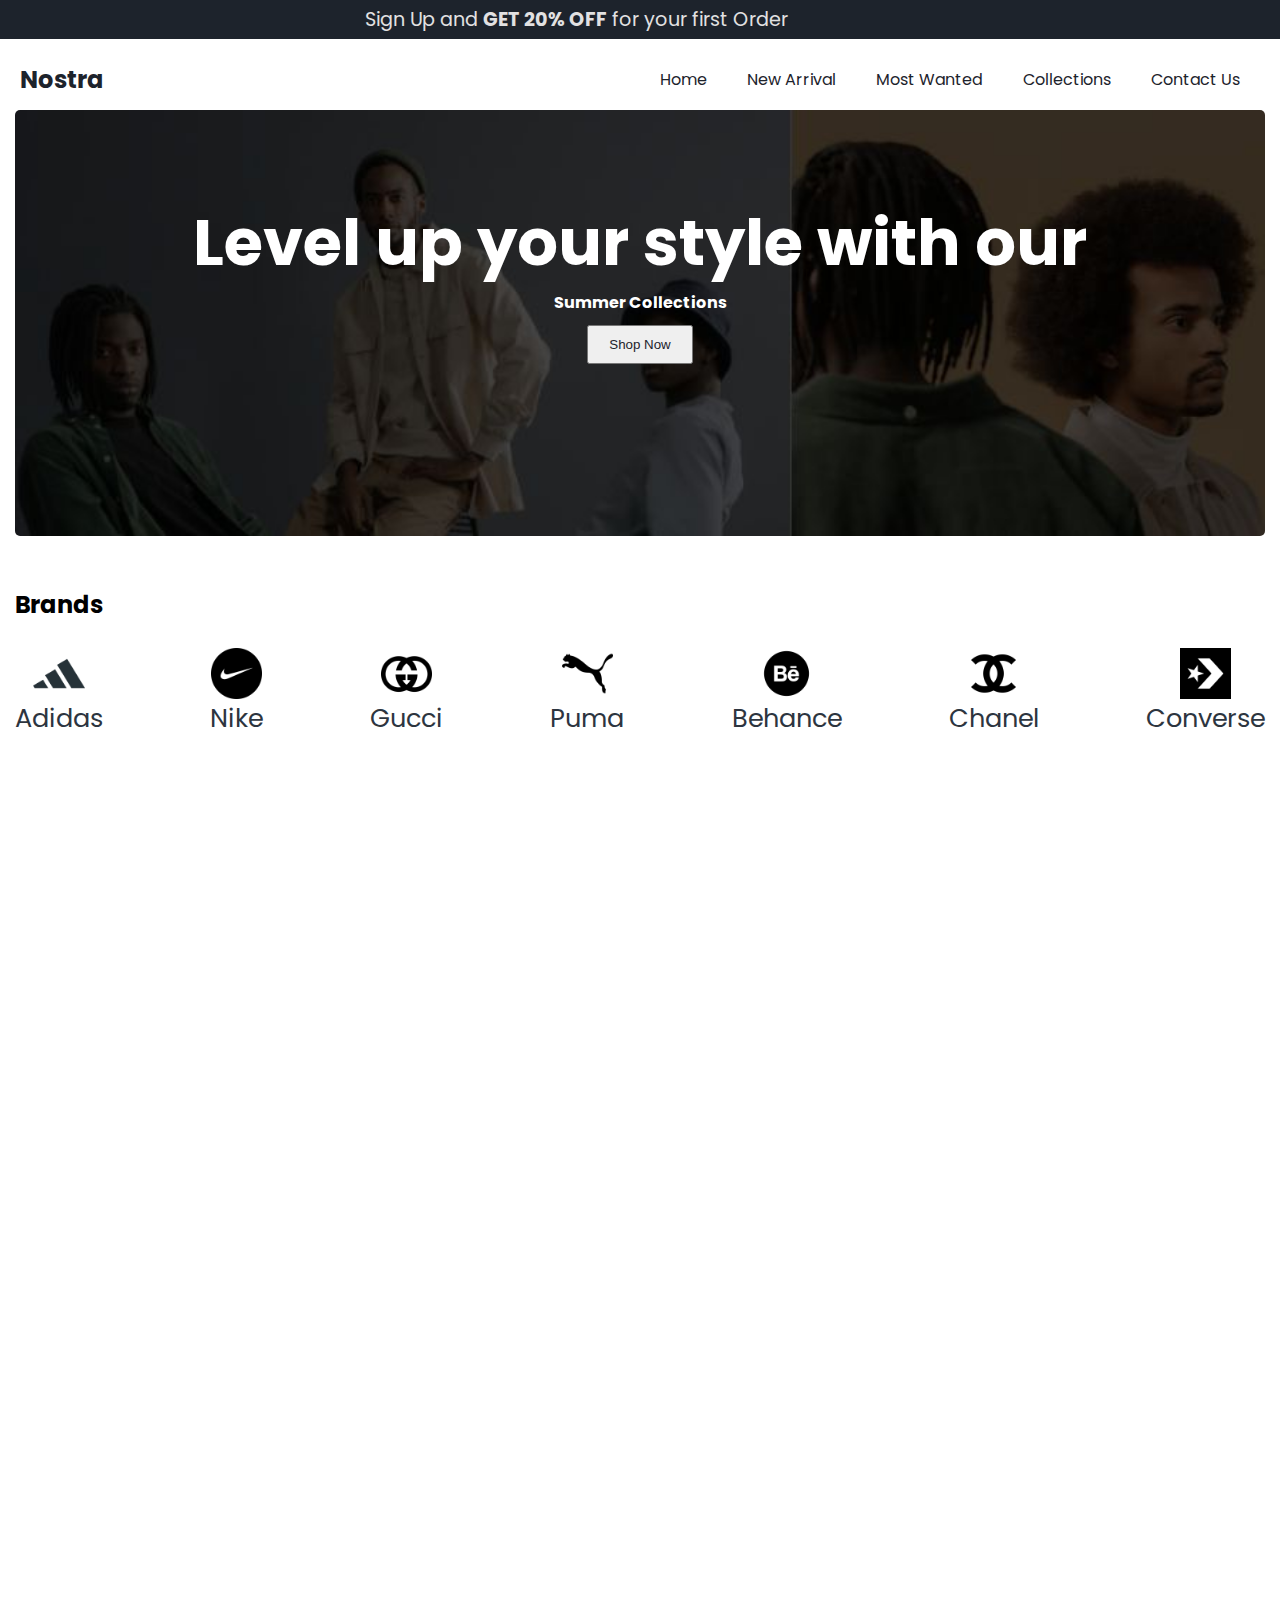
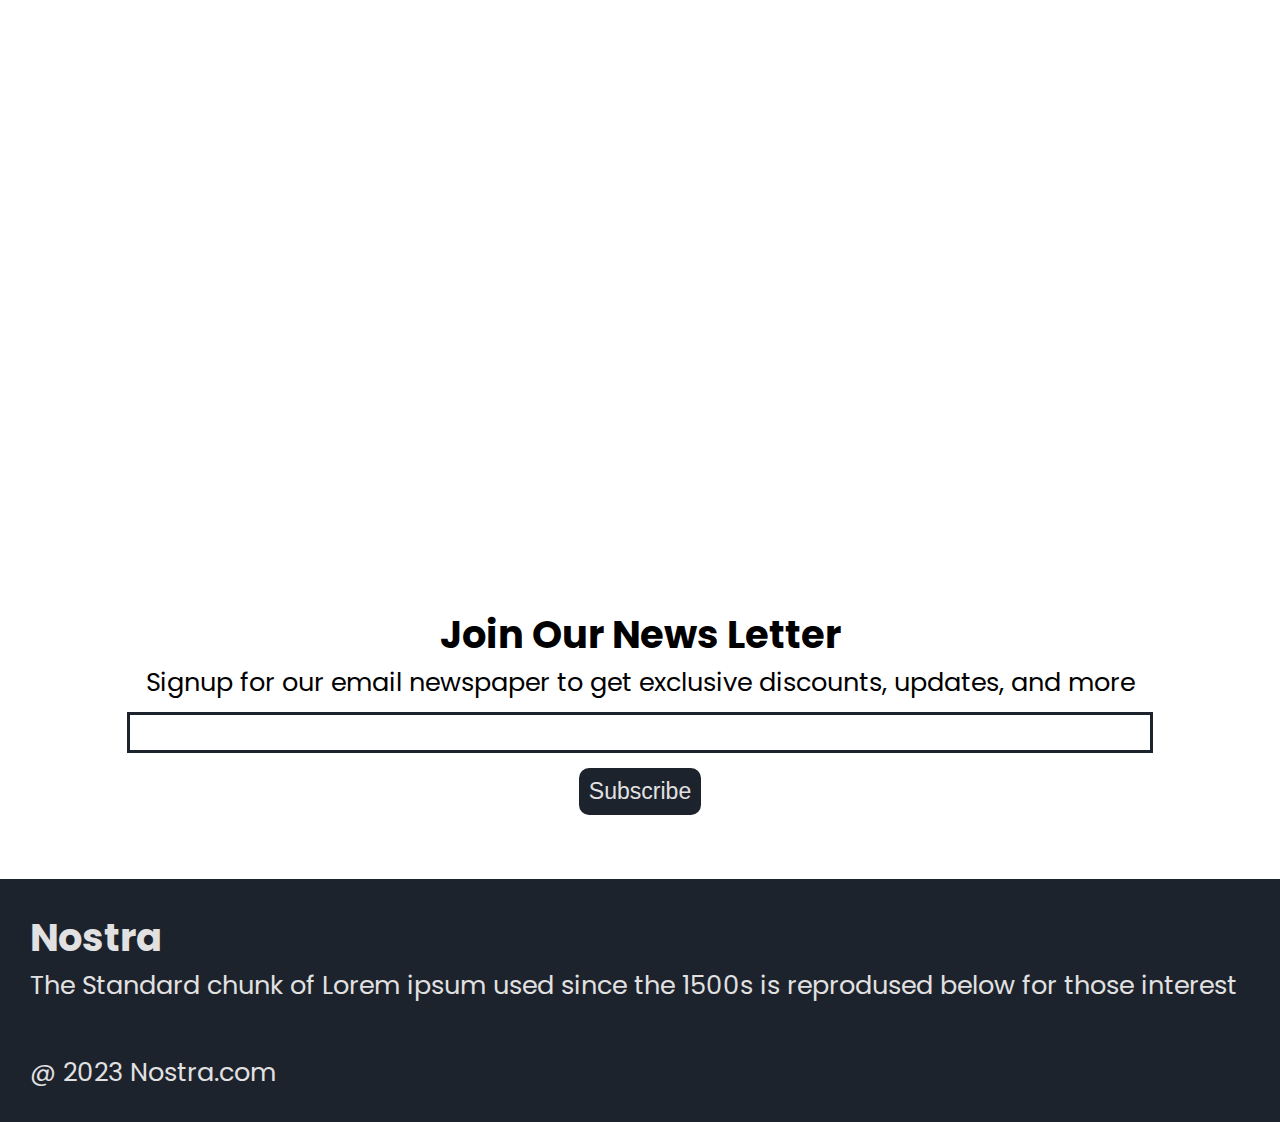
<file: index.html>
<!DOCTYPE html>
<html lang="en">

<head>
    <meta charset="UTF-8">
    <meta name="viewport" content="width=device-width, initial-scale=1.0">
    <title>Nostra</title>
    <link rel="stylesheet" href="style.css">
    <link rel="preconnect" href="https://fonts.googleapis.com">
    <link rel="preconnect" href="https://fonts.gstatic.com" crossorigin>
    <link
        href="https://fonts.googleapis.com/css2?family=Poppins:ital,wght@0,100;0,200;0,300;0,400;0,500;0,600;0,700;0,800;0,900;1,100;1,200;1,300;1,400;1,500;1,600;1,700;1,800;1,900&display=swap"
        rel="stylesheet">
    <link rel="stylesheet" href="https://cdnjs.cloudflare.com/ajax/libs/font-awesome/6.5.1/css/all.min.css"
        integrity="sha512-DTOQO9RWCH3ppGqcWaEA1BIZOC6xxalwEsw9c2QQeAIftl+Vegovlnee1c9QX4TctnWMn13TZye+giMm8e2LwA=="
        crossorigin="anonymous" referrerpolicy="no-referrer" />
</head>

<body>
    <!-- Offer bar section -->
    <div class="offerbar">
        <p>Sign Up and <b>GET 20% OFF</b> for your first Order
            <i id="offerclose" style="margin-left: 10%; cursor: pointer;" class="fa-solid fa-xmark"></i>
        </p>
    </div>
    <!-- offer bar section ends -->
    <!-- Navigation bar -->
    <div class="navbar">
        <h1>Nostra</h1>
        <div class="navbarlinks">
            <p class="navbarlink"><a href="./index.html">Home</a></p>
            <p class="navbarlink"><a href="#new-arrival">New Arrival</a></p>
            <p class="navbarlink"><a href="#most-wanted">Most Wanted</a></p>
            <p class="navbarlink"><a href="./collection.html">Collections</a></p>
            <p class="navbarlink"><a href="./contact.html">Contact Us</a></p>
        </div>

        <div class="menubar">
            <i id="menuicon" class="fa-solid fa-bars"></i>
        </div>
    </div>
    <!-- Navigation section ends -->
    <!-- Side navigation menu bar -->
    <div class="sidenavbar">
        <p style="text-align: right;"> <i id="menubarclose" class="fa-solid fa-xmark"></i></p>
        <div class="sidenavbarlinks">

            <p class="sidenavbarlink"><a href="./index.html">Home</a></p>
            <p class="sidenavbarlink"><a href="#new-arrival">New Arrival</a></p>
            <p class="sidenavbarlink"><a href="#most-wanted">Most Wanted</a></p>
            <p class="sidenavbarlink"><a href="./collection.html">Collections</a></p>
            <p class="sidenavbarlink"><a href="./contact.html">Contact Us</a></p>
        </div>
    </div>
    <!-- Side nav bar section ends -->

    <!-- Total container -->
    <div class="container">
        <!-- Slide image section -->
        <div class="sliding-images">
            <div class="left-arrow">
                <i id="slider-left-activate" class="fa-solid fa-angle-left" style="color: #ffffff;"></i>
            </div>
            <div class="inside-text">
                <h1>Level up your style with our</h1>
                <h4>Summer Collections</h4>
                <button>Shop Now <i class="fa-solid fa-arrow-right"></i> </button>

            </div>
            <div class="images">
                <img class="slider-image" src="./images/slider-one.jpg" width="90%" alt="">
                <img class="slider-image" src="images/slider-two.jpg" alt="">
                <img class="slider-image" src="./images/slider-three.jpg" alt="">
            </div>
            <div class="right-arrow">
                <i id="slider-right-activate" class="fa-solid fa-angle-right" style="color: #ffffff;"></i>
            </div>

        </div>
        <!-- Sliding image section ends -->
        <!-- Brand icon section -->
        <h2 style="margin-top: 4vw;">Brands</h2>
        <div class="all-brands">
            <div class="brands-item">
                <img class="brand-icon" src="./images/adidas.png" alt="">
                <p style="color: #2d353f;">Adidas</p>
            </div>
            <div class="brands-item">
                <img class="brand-icon" src="./images/nike.jpg" alt="">
                <p style="color: #2d353f;">Nike</p>
            </div>
            <div class="brands-item">
                <img class="brand-icon" src="./images/gucci.jpg" alt="">
                <p style="color: #2d353f;">Gucci</p>
            </div>
            <div class="brands-item">
                <img class="brand-icon" src="./images/puma_logo_icon.png" alt="">
                <p style="color: #2d353f;">Puma</p>
            </div>
            <div class="brands-item">
                <img class="brand-icon" src="./images/behance.png" alt="">
                <p style="color: #2d353f;">Behance</p>
            </div>
            <div class="brands-item">
                <img class="brand-icon" src="./images/chanel.jpg" alt="">
                <p style="color: #2d353f;">Chanel</p>
            </div>
            <div class="brands-item">
                <img class="brand-icon" src="./images/converse.jpg" alt="">
                <p style="color: #2d353f;">Converse</p>
            </div>

        </div>
        <!-- Brand icons section ends -->
        <!-- Service contents section -->
        <div class="initial-scroll-animate  reveal-scroll-animate">
            <div class="services">

                <div class="service-container-top">
                    <div>
                        <h2>We Provide Best</h2>
                        <h2>Customer Experiences</h2>
                    </div>

                    <div>
                        <p>|| We ensure that our customer have the best shopping experience</p>
                    </div>
                </div>
                <div class="service-container-bottom">
                    <div>
                        <i style=" margin-left: 45%; font-size: 3vw; margin-bottom: 10px;"
                            class="fa-regular fa-circle-check"></i>
                        <h4 style="text-align: center;">Original Products</h4>
                        <p>Lorem ipsum dolor sit amet alt consectetur vel adipisicing elit. Fugit vel deserunt!</p>
                    </div>
                    <div>
                        <i style="margin-left: 45%; font-size: 3vw; margin-bottom: 10px;"
                            class="fa-regular fa-face-smile"></i>
                        <h4 style="text-align: center;">Satisfaction Guarantee</h4>
                        <p>Lorem ipsum dolor sit amet alt consectetur vel adipisicing elit. Fugit vel deserunt!</p>
                    </div>
                    <div>
                        <i style=" margin-left: 45%; font-size: 3vw; margin-bottom: 10px;"
                            class="fa-solid fa-bullhorn"></i>
                        <h4 style="text-align: center;">New Arrival Everyday</h4>
                        <p>Lorem ipsum dolor sit amet alt consectetur vel adipisicing elit Fugit vel deserunt!</p>
                    </div>
                    <div>
                        <i style=" margin-left: 45%; font-size: 3vw; margin-bottom: 10px;"
                            class="fa-solid fa-truck-fast"></i>
                        <h4 style="text-align: center;">Free and Fast Shipping</h4>
                        <p>Lorem ipsum dolor sit amet alt consectetur vel adipisicing elit. Fugit vel deserunt!</p>
                    </div>
                </div>
            </div>
        </div>
        <!-- Service content section ends -->
        <!-- New arrival section -->
        <div class="initial-scroll-animate  reveal-scroll-animate">
            <h2 id="new-arrival" style="margin-top: 5vw;">New Arrival</h2>
            <div class="new-arrival">
                <div class="inside-new-arrival">

                    <img style="width: 20vw;" src="./images/new arrival-1.jpg" alt="">
                    <div class="overlay"></div>
                    <button>Shop Now <i class="fa-solid fa-arrow-right"></i></button>
                </div>
                <div class="inside-new-arrival">
                    <img style="width: 20vw;" src="./images/new arrival-2.jpg" alt="">
                    <div class="overlay"></div>
                    <button>Shop Now <i class="fa-solid fa-arrow-right"></i></button>
                </div>
                <div class="inside-new-arrival">

                    <img style="width: 20vw;" src="./images/new arrival-3.jpg" alt="">
                    <div class="overlay"></div>
                    <button>Shop Now <i class="fa-solid fa-arrow-right"></i></button>
                </div>
                <div class="inside-new-arrival">

                    <img style="width: 20vw;" src="./images/new arrival-4.jpg" alt="">
                    <div class="overlay"></div>
                    <button>Shop Now <i class="fa-solid fa-arrow-right"></i></button>
                </div>
            </div>
        </div>
        <!-- New arrival section ends -->
        <!-- Most wanted section -->
        <div class="initial-scroll-animate  reveal-scroll-animate">
            <h2 id="most-wanted" style=" margin-top: 5vw;">Most Wanted</h2>
            <div class="most-wanted">
                <div class="inside-most-wanted">
                    <img style="width: 20vw;" src="./images/most-wanted-1.jpg" alt="">
                    <p class="sale">sale</p>
                    <img class="heart-like" src="./images/blackheart.png" alt="">

                </div>
                <div class="inside-most-wanted">
                    <img style="width: 20vw;" src="./images/most-wanted-2.jpg" alt="">
                    <p class="sale">sale</p>
                    <img class="heart-like" src="./images/blackheart.png" alt="">

                </div>
                <div class="inside-most-wanted">
                    <img style="width: 20vw;" src="./images/most-wanted-3.jpg" alt="">
                    <p class="sale">sale</p>
                    <img class="heart-like" src="./images/blackheart.png" alt="">

                </div>
                <div class="inside-most-wanted">
                    <img style="width: 20vw;" src="./images/most-wanted-4.jpg" alt="">
                    <p class="sale">sale</p>
                    <img class="heart-like" src="./images/blackheart.png" alt="">

                </div>
                <div class="inside-most-wanted">
                    <img style="width: 20vw;" src="./images/most-wanted-5.jpg" alt="">
                    <p class="sale">sale</p>
                    <img class="heart-like" src="./images/blackheart.png" alt="">

                </div>
                <div class="inside-most-wanted">
                    <img style="width: 20vw;" src="./images/most-wanted-6.jpg" alt="">
                    <p class="sale">sale</p>
                    <img class="heart-like" src="./images/blackheart.png" alt="">

                </div>
                <div class="inside-most-wanted">
                    <img style="width: 20vw;" src="./images/most-wanted-7.jpg" alt="">
                    <p class="sale">sale</p>
                    <img class="heart-like" src="./images/blackheart.png" alt="">

                </div>
                <div class="inside-most-wanted">
                    <img style="width: 20vw;" src="./images/most-wanted-8.jpg" alt="">
                    <p class="sale">sale</p>
                    <img class="heart-like" src="./images/blackheart.png" alt="">

                </div>
            </div>
        </div>
        <!-- Most wanted section ends -->
        <!-- Limited offer section -->
        <div class="initial-scroll-animate reveal-scroll-animate">
            <div class="limited-offer">
                <div class="limited-offer-img">
                    <img src="./images/offer.jpg" alt="">
                </div>
                <div class="limited-offer-content">
                    <h2>Limited Offer</h2>
                    <h4>35% OFF on this for the first 30 Customers</h4>
                    <button> Shop Now <i class="fa-solid fa-arrow-right"></i> </button>
                </div>
            </div>
        </div>
        <!-- Limited offer section ends -->
        <!-- News letter section -->
        <div class="news-letter">
            <h2>Join Our News Letter</h2>
            <p>Signup for our email newspaper to get exclusive discounts, updates, and more</p>
            <input type="text">
            <button>Subscribe <i class="fa-solid fa-arrow-right"></i> </button>

        </div>
        <!-- News letter section ends -->
    </div>
    <!-- Big container section ends -->
    <!-- Footer section -->
    <div class="footer">
        <div class="footer-content">
            <h2>Nostra</h2>
            <p>The Standard chunk of Lorem ipsum used since the 1500s is reprodused below for those interest</p>
        </div>
        <div class="footer-icon">
            <i class="icon fa-brands fa-instagram" style="color: #ffffff;"></i>
            <i class="icon fa-brands fa-twitter" style="color: #ffffff;"></i>
            <i class="icon fa-brands fa-facebook" style="color: #ffffff;"></i>
        </div>
     <p class="last-line">@ 2023 Nostra.com</p>
    </div>
    <!-- Footer section ends -->
</body>
<script src="script.js"></script>

</html>
</file>
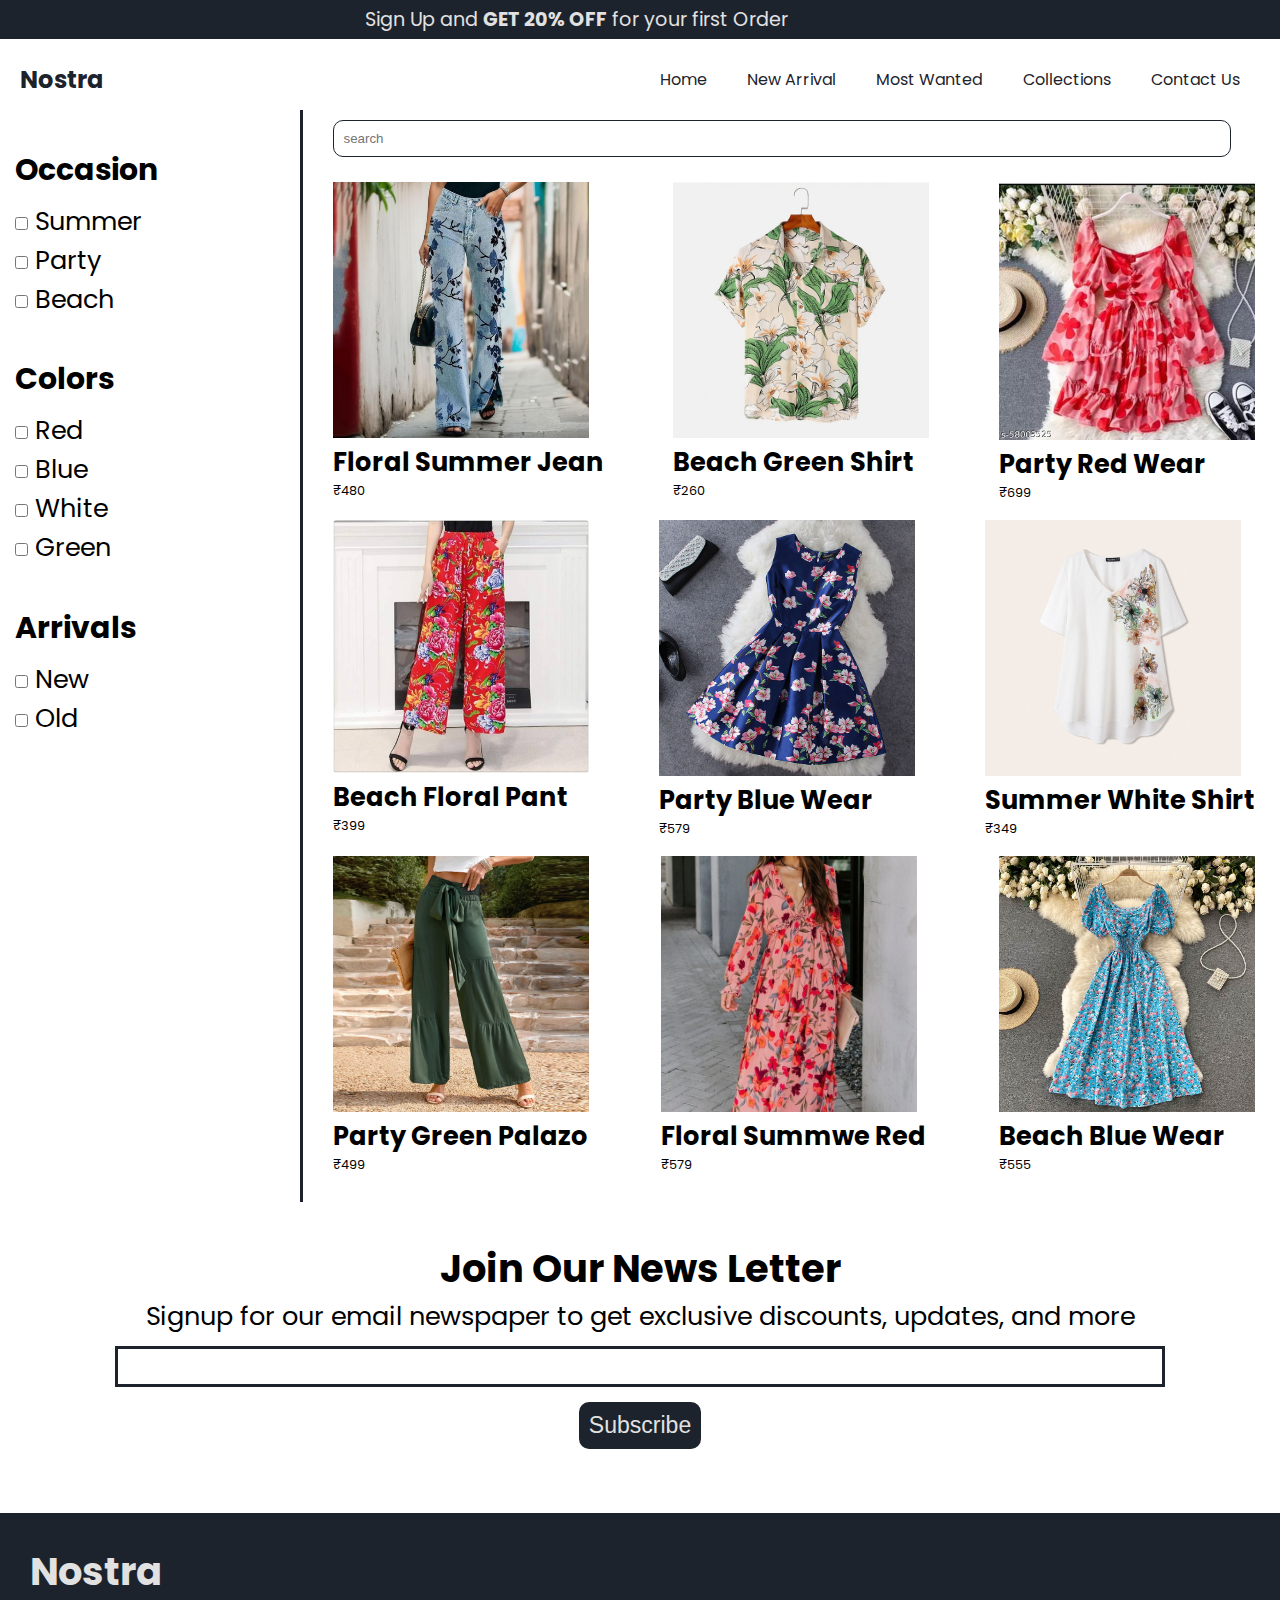
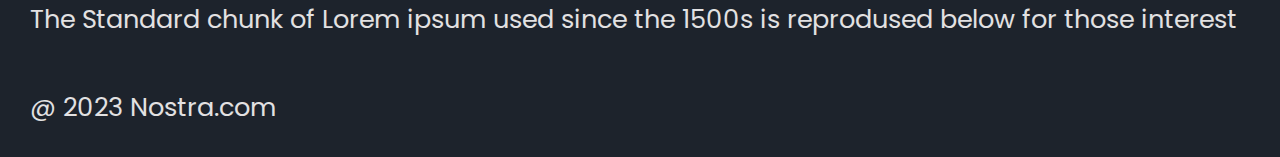
<file: collection.html>
<!DOCTYPE html>
<html lang="en">

<head>
    <meta charset="UTF-8">
    <meta name="viewport" content="width=device-width, initial-scale=1.0">
    <title>Collections</title>
    <link rel="stylesheet" href="style.css">
    <link rel="preconnect" href="https://fonts.googleapis.com">
    <link rel="preconnect" href="https://fonts.gstatic.com" crossorigin>
    <link
        href="https://fonts.googleapis.com/css2?family=Poppins:ital,wght@0,100;0,200;0,300;0,400;0,500;0,600;0,700;0,800;0,900;1,100;1,200;1,300;1,400;1,500;1,600;1,700;1,800;1,900&display=swap"
        rel="stylesheet">
    <link rel="stylesheet" href="https://cdnjs.cloudflare.com/ajax/libs/font-awesome/6.5.1/css/all.min.css"
        integrity="sha512-DTOQO9RWCH3ppGqcWaEA1BIZOC6xxalwEsw9c2QQeAIftl+Vegovlnee1c9QX4TctnWMn13TZye+giMm8e2LwA=="
        crossorigin="anonymous" referrerpolicy="no-referrer" />
</head>

<body>

    <!-- Offer bar section -->
    <div class="offerbar">
        <p>Sign Up and <b>GET 20% OFF</b> for your first Order
            <i id="offerclose" style="margin-left: 10%; cursor: pointer;" class="fa-solid fa-xmark"></i>
        </p>
    </div>
    <!-- offer bar section ends -->

    <!-- Navigation bar section -->
    <div class="navbar">
        <h1>Nostra</h1>
        <div class="navbarlinks">
            <p class="navbarlink"><a href="./index.html">Home</a></p>
            <p class="navbarlink"><a href="./index.html#new-arrival">New Arrival</a></p>
            <p class="navbarlink"><a href="./index.html#most-wanted">Most Wanted</a></p>
            <p class="navbarlink"><a href="./collection.html">Collections</a></p>
            <p class="navbarlink"><a href="./contact.html">Contact Us</a></p>
        </div>

        <div class="menubar">
            <i id="menuicon" class="fa-solid fa-bars"></i>
        </div>
    </div>
    <!-- Navigation section ends -->

    <!-- Side navigation menu bar -->
    <div class="sidenavbar">
        <p style="text-align: right;"> <i id="menubarclose" class="fa-solid fa-xmark"></i></p>
        <div class="sidenavbarlinks">

            <p class="sidenavbarlink"><a href="./index.html">Home</a></p>
            <p class="sidenavbarlink"><a href="./index.html#new-arrival">New Arrival</a></p>
            <p class="sidenavbarlink"><a href="./index.html#most-wanted">Most Wanted</a></p>
            <p class="sidenavbarlink"><a href="./collection.html">Collections</a></p>
            <p class="sidenavbarlink"><a href="./contact.html">Contact Us</a></p>
        </div>
    </div>
    <!-- Side nav bar section ends -->
    <!-- Collection section  -->
    <div class="container">

        <div class="divide-section">
            <!-- Left side filter section -->
            <div class="filter-section">

                <h3 class="filter-section-occasion">Occasion</h3>
                <div>
                    <input type="checkbox" name="tags" value="summer"> Summer <br>
                    <input type="checkbox" name="tags" value="party"> Party <br>
                    <input type="checkbox" name="tags" value="beach"> Beach

                </div>

                <h3 class="filter-section-colors"> Colors </h3>
                <div>
                    <input type="checkbox" name="tags" value="red"> Red <br>
                    <input type="checkbox" name="tags" value="blue"> Blue <br>
                    <input type="checkbox" name="tags" value="white"> White <br>
                    <input type="checkbox" name="tags" value="green"> Green
                </div>

                <h3 class="filter-section-arrivals"> Arrivals </h3>
                <div>
                    <input type="checkbox" name="tags" value="new"> New <br>
                    <input type="checkbox" name="tags" value="old"> Old

                </div>
                <hr class="vertical-line">
            </div>

            <!-- Right sidr product section -->

            <div class="product-section">
                <div class="navbar-search">
                    <input type="search" placeholder="search"> <i class="fa-solid fa-magnifying-glass"></i>
                </div>

                <div class="products">
                    
                </div>

            </div>
        </div>
    </div>

    <!-- News letter section -->
    <div class="news-letter">
        <h2>Join Our News Letter</h2>
        <p>Signup for our email newspaper to get exclusive discounts, updates, and more</p>
        <input type="text">
        <button>Subscribe <i class="fa-solid fa-arrow-right"></i> </button>

    </div>
    <!-- News letter section ends -->
    </div>
    <!-- Footer section -->
    <div class="footer">
        <div class="footer-content">
            <h2>Nostra</h2>
            <p>The Standard chunk of Lorem ipsum used since the 1500s is reprodused below for those interest</p>
        </div>
        <div class="footer-icon">
            <i class="icon fa-brands fa-instagram" style="color: #ffffff;"></i>
            <i class="icon fa-brands fa-twitter" style="color: #ffffff;"></i>
            <i class="icon fa-brands fa-facebook" style="color: #ffffff;"></i>
        </div>
        <p class="last-line">@ 2023 Nostra.com</p>
    </div>
    <!-- Footer section ends -->

    <script type="module" src="./collection.js"></script>
</body>

</html>
</file>
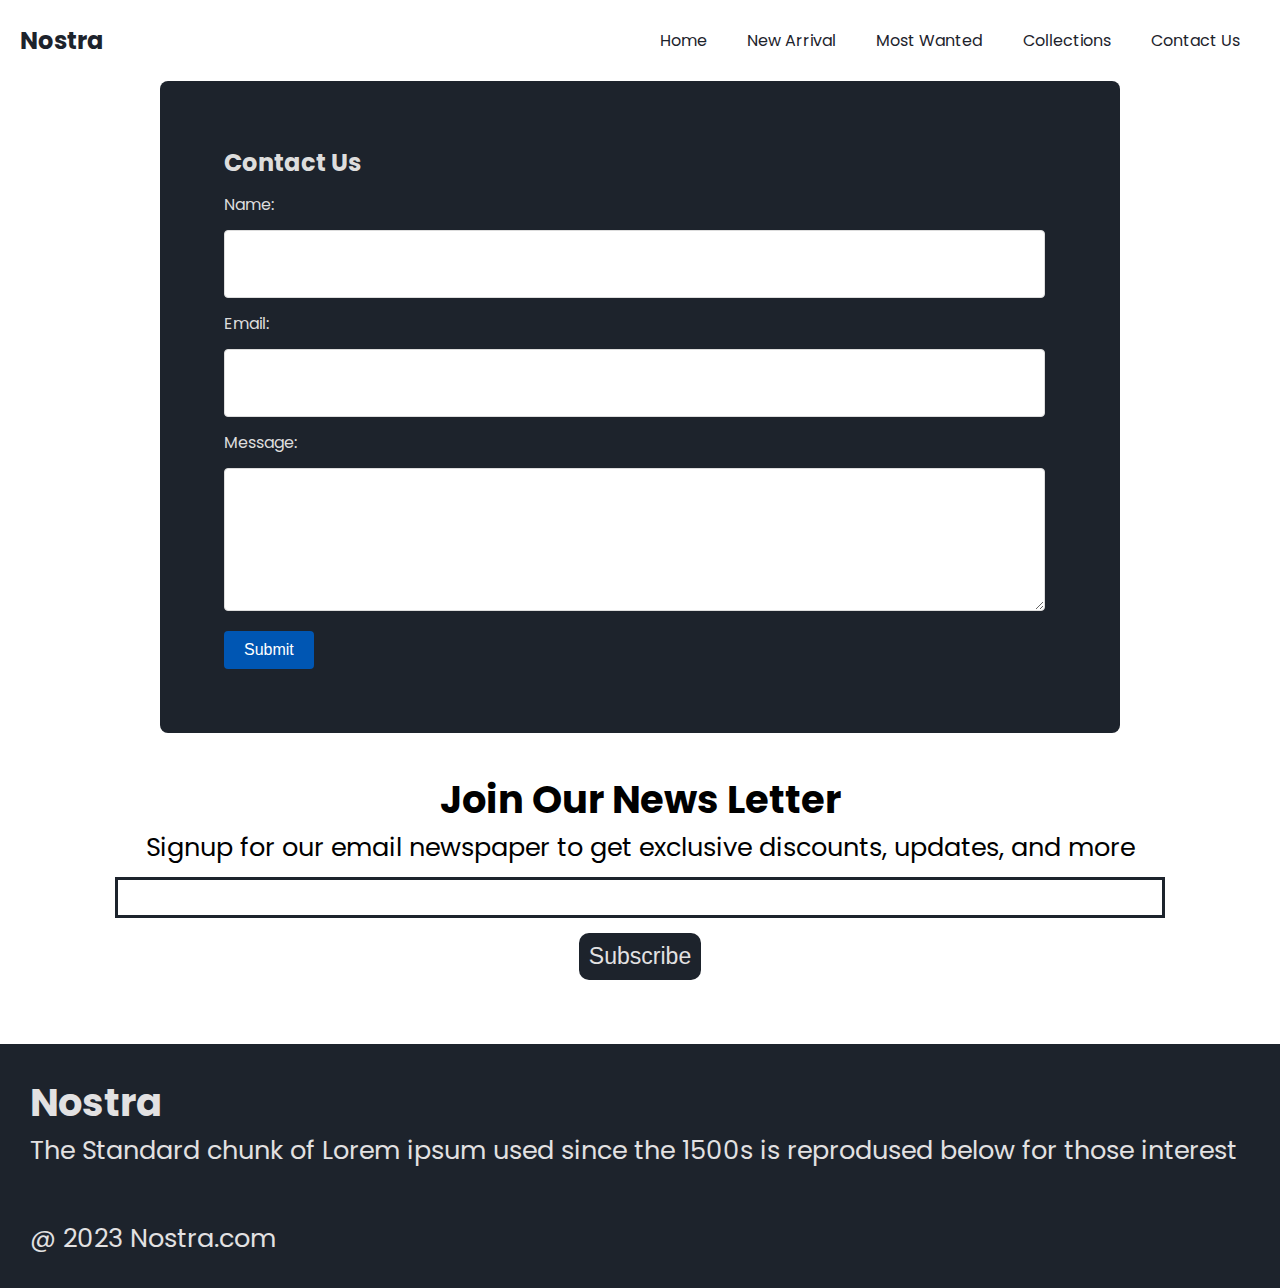
<file: contact.html>
<!DOCTYPE html>
<html lang="en">

<head>
    <meta charset="UTF-8">
    <meta name="viewport" content="width=device-width, initial-scale=1.0">
    <title>Nostra Contact</title>
    <link rel="stylesheet" href="style.css">
    <link
        href="https://fonts.googleapis.com/css2?family=Poppins:ital,wght@0,100;0,200;0,300;0,400;0,500;0,600;0,700;0,800;0,900;1,100;1,200;1,300;1,400;1,500;1,600;1,700;1,800;1,900&display=swap"
        rel="stylesheet">
    <link rel="stylesheet" href="https://cdnjs.cloudflare.com/ajax/libs/font-awesome/6.5.1/css/all.min.css"
        integrity="sha512-DTOQO9RWCH3ppGqcWaEA1BIZOC6xxalwEsw9c2QQeAIftl+Vegovlnee1c9QX4TctnWMn13TZye+giMm8e2LwA=="
        crossorigin="anonymous" referrerpolicy="no-referrer" />
</head>

<body>
    <!-- Navigation bar -->
    <div class="navbar">
        <h1>Nostra</h1>
        <div class="navbarlinks">
            <p class="navbarlink"><a href="./index.html">Home</a></p>
            <p class="navbarlink"><a href="./index.html#new-arrival">New Arrival</a></p>
            <p class="navbarlink"><a href="./index.html#most-wanted">Most Wanted</a></p>
            <p class="navbarlink"><a href="./collection.html">Collections</a></p>
            <p class="navbarlink"><a href="./contact.html">Contact Us</a></p>
        </div>

        <div class="menubar">
            <i id="menuicon" class="fa-solid fa-bars"></i>
        </div>
    </div>
    <!-- Navigation section ends -->

    <!-- Side navigation menu bar -->
    <div class="sidenavbar">
        <p style="text-align: right;"> <i id="menubarclose" class="fa-solid fa-xmark"></i></p>
        <div class="sidenavbarlinks">

            <p class="sidenavbarlink"><a href="./index.html">Home</a></p>
            <p class="sidenavbarlink"><a href="./index.html#new-arrival">New Arrival</a></p>
            <p class="sidenavbarlink"><a href="./index.html#most-wanted">Most Wanted</a></p>
            <p class="sidenavbarlink"><a href="./collection.html">Collections</a></p>
            <p class="sidenavbarlink"><a href="./contact.html">Contact Us</a></p>
        </div>
    </div>
    <!-- Side nav bar section ends -->

    <!-- Contact form -->
    <div class="container">
        <div class="contact-form">
            <h2>Contact Us</h2>
            <form>
                <label for="name">Name:</label>
                <input type="text" id="name" name="name" required>

                <label for="email">Email:</label>
                <input type="text" id="email" name="email" required>

                <label for="message">Message:</label>
                <textarea id="message" name="message" required></textarea>

                <input type="submit" value="Submit">
            </form>
            </form>



        </div>
    </div>

    <!-- News letter section -->
    <div class="news-letter">
        <h2>Join Our News Letter</h2>
        <p>Signup for our email newspaper to get exclusive discounts, updates, and more</p>
        <input type="text">
        <button>Subscribe <i class="fa-solid fa-arrow-right"></i> </button>

    </div>
    <!-- News letter section ends -->
    </div>
    <!-- Footer section -->
    <div class="footer">
        <div class="footer-content">
            <h2>Nostra</h2>
            <p>The Standard chunk of Lorem ipsum used since the 1500s is reprodused below for those interest</p>
        </div>
        <div class="footer-icon">
            <i class="icon fa-brands fa-instagram" style="color: #ffffff;"></i>
            <i class="icon fa-brands fa-twitter" style="color: #ffffff;"></i>
            <i class="icon fa-brands fa-facebook" style="color: #ffffff;"></i>
        </div>
        <p class="last-line">@ 2023 Nostra.com</p>
    </div>
    <!-- Footer section ends -->
    <script src="./contact.js"></script>
</body>

</html>
</file>
<file: style.css>
*{
    padding: 0;
    margin:0;
}
body{
    
        font-family : "Poppins", sans-serif;
        
}
body::-webkit-scrollbar{
    width: 0;
}
/* Offer bar */
.offerbar{
    background-color: #1d232c;
    color:#e2e1e2;
    padding: 5px;
    text-align: center;
    font-size: 1.5vw;
}
/* Navigation bar */
.navbar{
    display: flex;
    justify-content: space-between;
    margin-top: 10px;
    align-items: center;
    color: #1d232c;
    background-color: white;
    padding-top: 1vw;
    padding-bottom: 1vw;
    padding-left: 20px;
    padding-right: 20px;
    cursor: pointer;
    position: sticky;
    top:0;
    z-index: 3;
}
.navbar h1{
    font-size: 1.5em;
}
.navbarlinks{
    display: flex;
    justify-content: space-around;
    width: 50%;
    align-items: center;
    
}
.navbarlink a{
    text-decoration: none;
    color: #1d232c;
}
.navbarlink a:hover{
    text-decoration: underline;
}
.menubar{
    display: none;
}

/* Side navigation bar */
.sidenavbar{
    background-color: #1d232c;
    color: #e2e1e2;
    top:0;
    left: 0;
    width: 50%;
    height: 100vh;
    padding: 20px;
    position: fixed;
    margin-left: -60%;
    transition-duration: 2s;
    z-index: 10;

}
.sidenavbarlink{
    margin-top:30px;
}
.sidenavbarlinks a{
    text-decoration: none;
    color:#e2e1e2;
}
.sidenavbarlinks a:hover{
    text-decoration: underline;
    color: #e2e1e2;
}
/* Sliding image section */
.container{
    padding-left: 15px;
    padding-right: 15px;
}
.sliding-images{
    width: 100%;
    border-radius:5px;
    position: relative;
    display: flex;
    overflow: hidden;
}
.inside-text{
    position: absolute;
    color: white;
    text-align: center;
    top:20%;
    width: 100%;
}
.inside-text h1{
    font-size: 5vw;
}
.inside-text button{
    padding-left: 20px;
    padding-right: 20px;
    padding-top: 10px;
    padding-bottom: 10px;
    margin-top: 10px;
    color: #1d232c;
}
.left-arrow{
    position: absolute;
    top:35%;
    left: 5%;
    z-index: 1;
}
.left-arrow i{
    font-size: 10vw;
}
.right-arrow{
    position: absolute;
    right: 5%;
    top:35%;
}
.right-arrow i{
    font-size: 10vw;
}
.images{
    display: flex;
    transition: 2s;

}
.slider-image{
    width: 100vw;
}
/* Scroll animation */
.initial-scroll-animate{
    transition: 3s;
}
.reveal-scroll-animate{
    opacity: 0;
}
/* All brands */
.all-brands{
    display: flex;
    justify-content: space-between;
    margin-top: 2vw;
}
.brand-icon{
    width: 4vw;
}
.brands-item{
    display: flex;
    align-items: center;
    flex-direction: column;
    font-size: 2vw;
    text-align: center;
}
.service-container-top{
    display: flex;
    margin-top: 4vw;
    margin-bottom: 2vw;
    justify-content: space-between;
    align-items: center;
    font-size: 1.5vw;

}
.service-container-bottom{
    display: flex;
    font-size: 1vw;
    justify-content: space-between;
    align-items: center;
    gap: 10px;
    
}
.service-container-bottom div{
    background-color: #f2f4f7;
    padding: 10px;
    border-radius: 5px;
}
/* New arrival section */
.new-arrival{
    display: flex;
    justify-content: space-between;
    margin-top: 2vw;
}
.inside-new-arrival{
    position: relative;
}
.inside-new-arrival img{
    border-radius: 2%;
}
.inside-new-arrival button{
    padding-left: 10%;
    padding-right: 10%;
    padding-top: 5%;
    padding-bottom: 5%;
    font-size: 1.2vw;
    background-color: #f0f0f0;
    color: #1d232c;
    border-radius: 10px;
    border: none;
    position: absolute;
    top:50%;
    left:20%;
    margin-top: 10px;
    z-index: 2;

}
.overlay{
    position: absolute;
    width: 100%;
    height: 100%;
    background-color: black;
    z-index: 2;
    top: 0;
    opacity: 0.5;
    border-radius: 3%;
}
/* Most wanted  */
.most-wanted{
        display: flex;
        overflow-x: scroll;
        margin-top: 2vw;
        gap:25px;
    
}
.most-wanted::-webkit-scrollbar{
    appearance: none;
}
.inside-most-wanted{
    position: relative;
}
.inside-most-wanted img{
    border-radius: 2%;
    
}
.sale{
    position: absolute;
    background-color: red;
    color: white;
    top:3px;
    left:3px;
    padding-left: 10px;
    padding-right: 10px;
    border-radius: 10%;
    font-size: 2vw;
}

.heart-like{
    position: absolute;
    width: 15%;
    right: 5%;
    bottom: 10%;    
}

/* Limited offer */
.limited-offer{
    display: flex;
    justify-content: center;
    background-color: #1d232c;
    color: #e2e1e2;
    font-size: 2vw;
    align-items: center;
    padding: 20px;
    margin-top:10px;
}
.limited-offer img{
    width: 100%;
}
.limited-offer-content{
    padding: 5%;
}
.limited-offer button{
    padding-left: 15px;
    padding-right: 15px;
    padding-top: 10px;
    padding-bottom: 10px;
    margin-top: 10px;
    font-size: 1.2vw;
    color: #1d232c;
    border-radius: 10px;
    border: none;
}
/* News Letter */
.news-letter{
    display: flex;
    align-items: center;
    flex-direction: column;
    font-size: 2vw;
    margin-top: 3%;
}

.news-letter input{
    width: 80%;
    padding: 10px;
    margin-bottom: 10px;
    margin-top: 10px;
    border:solid #1d232c ;
    
}
.news-letter input:focus{
    outline: none;
}
.news-letter button{
    background-color: #1d232c;
    color: #e2e1e2;
    border-radius:10px;
    margin-top:5px;
    border: none;
    padding:10px;
    font-size: 1.8vw;
}
/* Footer section */
.footer{
    background-color: #1d232c;
    color: #e2e1e2;
    margin-top: 5%;
    font-size: 2vw;
    padding: 30px;
}
.footer-content{
    display: flex;
    flex-direction: column;
}
.footer-icon{
    display: flex;
    gap:6%;
    margin-top:2%;
    margin-left: 2%;
}
.last-line{
    margin-top: 2%;
}

/* contact form */

.contact-form {
    background-color: #1D232C;
    color: #dddddd;
    border-radius: 8px;
    width: 60vw;
    margin: auto;
    padding: 5vw;
    padding-right: 10vw;
    margin-top: 10px;
  }

  .contact-form h2 {
    margin-bottom: 1vw;
   
  }
 .contact-form label {
    display: block;
    margin-bottom: 1vw;
  }

  .contact-form input[type="text"],
  .contact-form textarea {
    width: 100%;
    padding: 2vw;
    border: 1px solid #dddddd;
    border-radius: 4px;
    margin-bottom: 1vw;
    font-size: 1vw;   
  }

  .contact-form textarea {
    resize: vertical;
    height: 10vh;
  }

  .contact-form input[type="submit"] {
    
    color: #ffffff;
    border: none;
    border-radius: 4px;
    padding: 10px 20px;
    cursor: pointer;
    font-size: 16px;
    background-color: #0056b3;
  }

/* Collection page section */
.divide-section{
    display: flex;
}
.filter-section{
    flex-basis: 25%;
    font-size: 2vw;
    position: relative;
}
.filter-section-occasion,.filter-section-colors,.filter-section-arrivals{
    margin-top: 3vw;
    margin-bottom: 10px;
}
.vertical-line{
    border: none;
    border-left: 3px solid #1D232C;
    height: 100%;
    margin: 0 20px;
    position: absolute;
    top: 0px;
    right: 0px;

}
.product-section{
    flex-basis: 75%;
    position: relative;
    padding: 10px;
}
.navbar-search{
    border: solid #1D232C 1px;
    border-radius: 10px;
    padding: 10px;
    width: 95%;
    display: flex;
}
.navbar-search input{
    width: 100%;
    border: none;
    border-color: transparent;

}
.navbar-search input:focus{
    outline: none;
}
.products{
    display: flex;
    justify-content: space-between;
    margin-top: 2vw;
    font-size: 1vw;
    flex-wrap: wrap;
}
/* Media queries */
@media screen and (max-width:800px) {
    .menubar{
        display: block;
    }
    .navbarlinks{
        display: none;
    }
    
}
</file>
